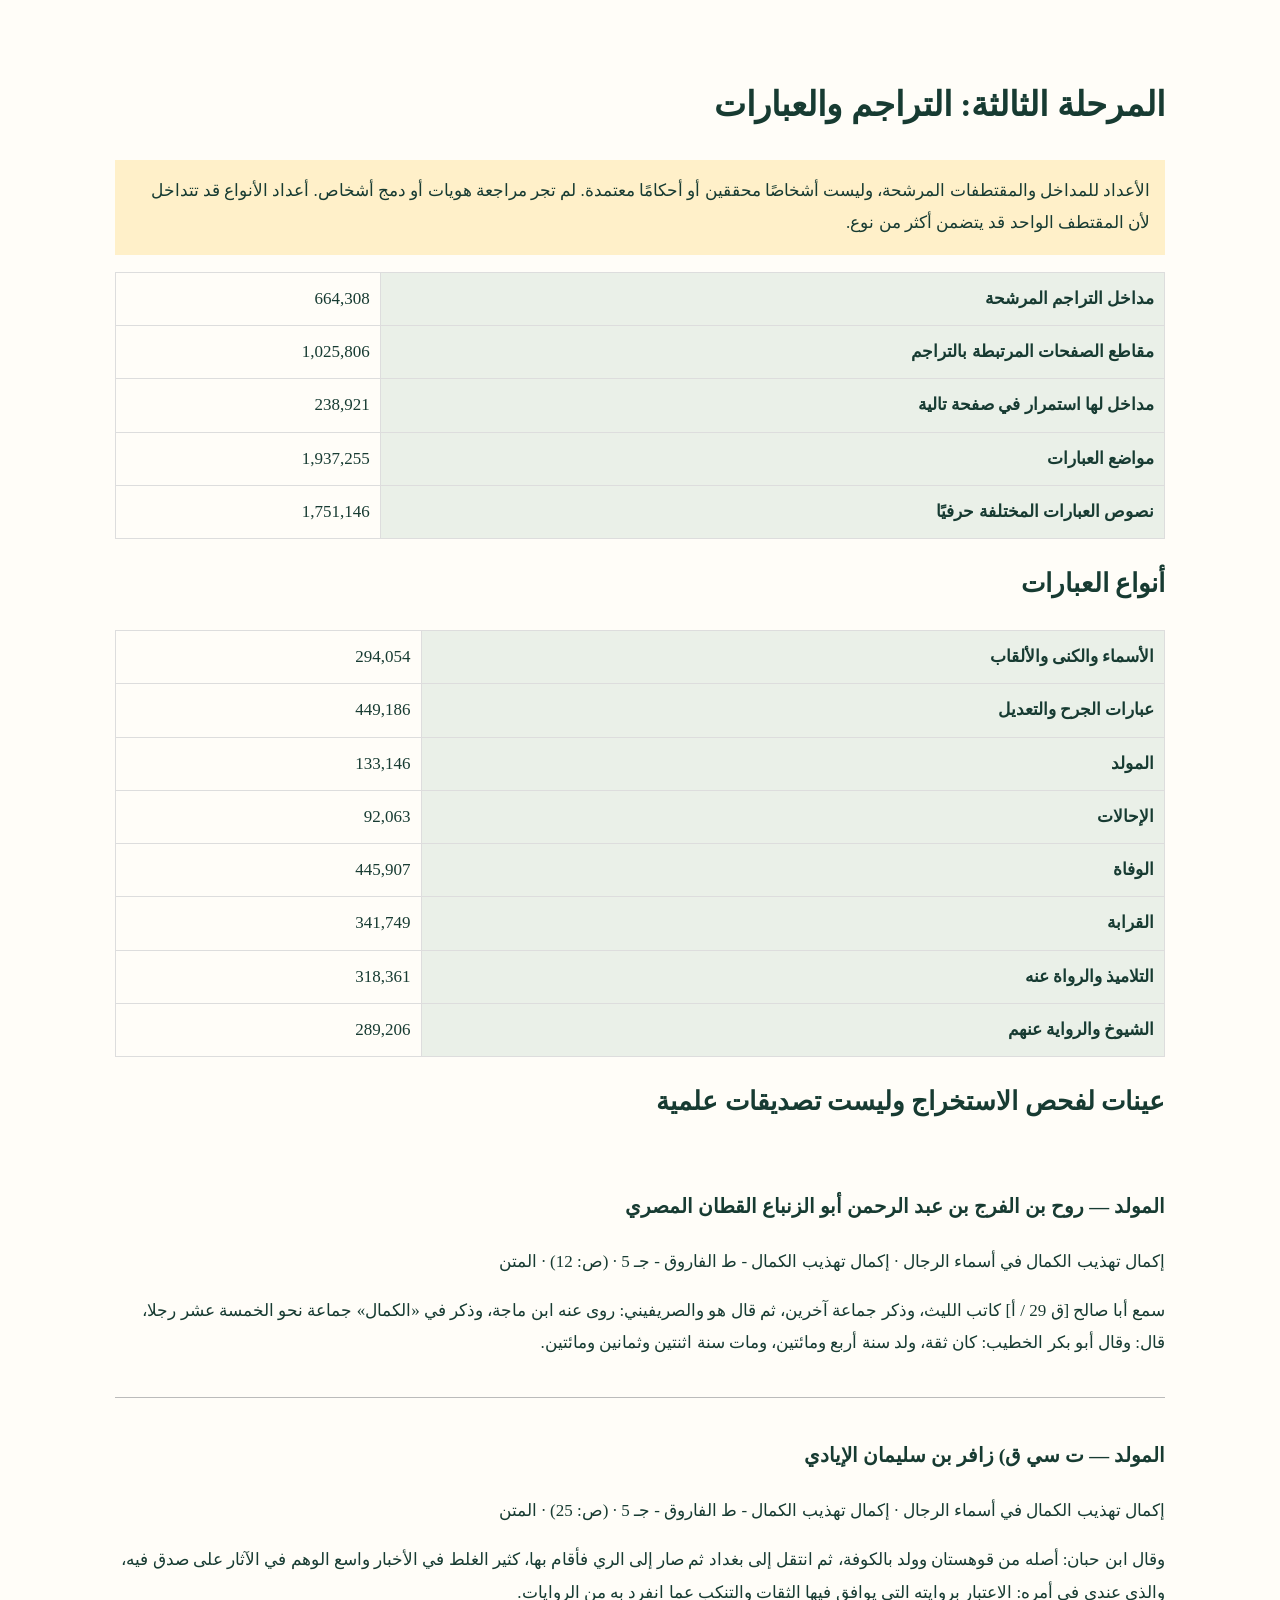
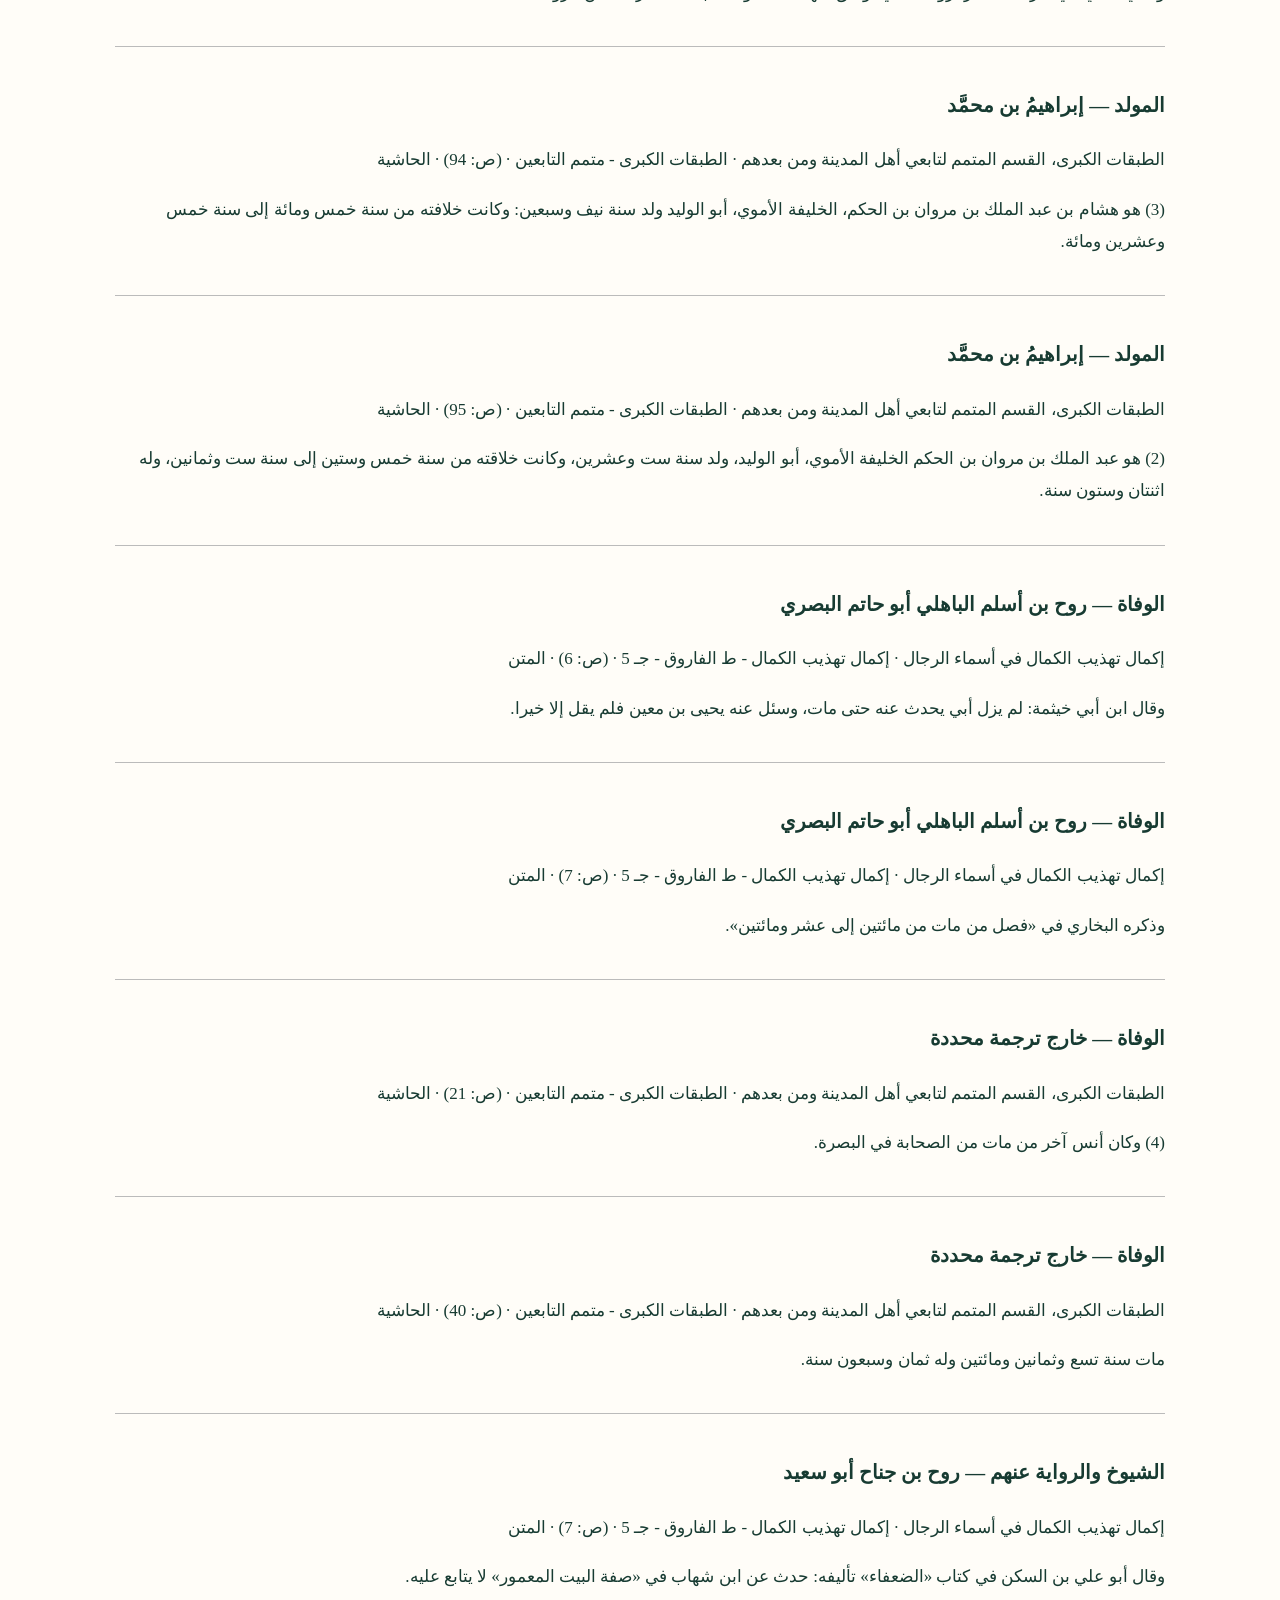
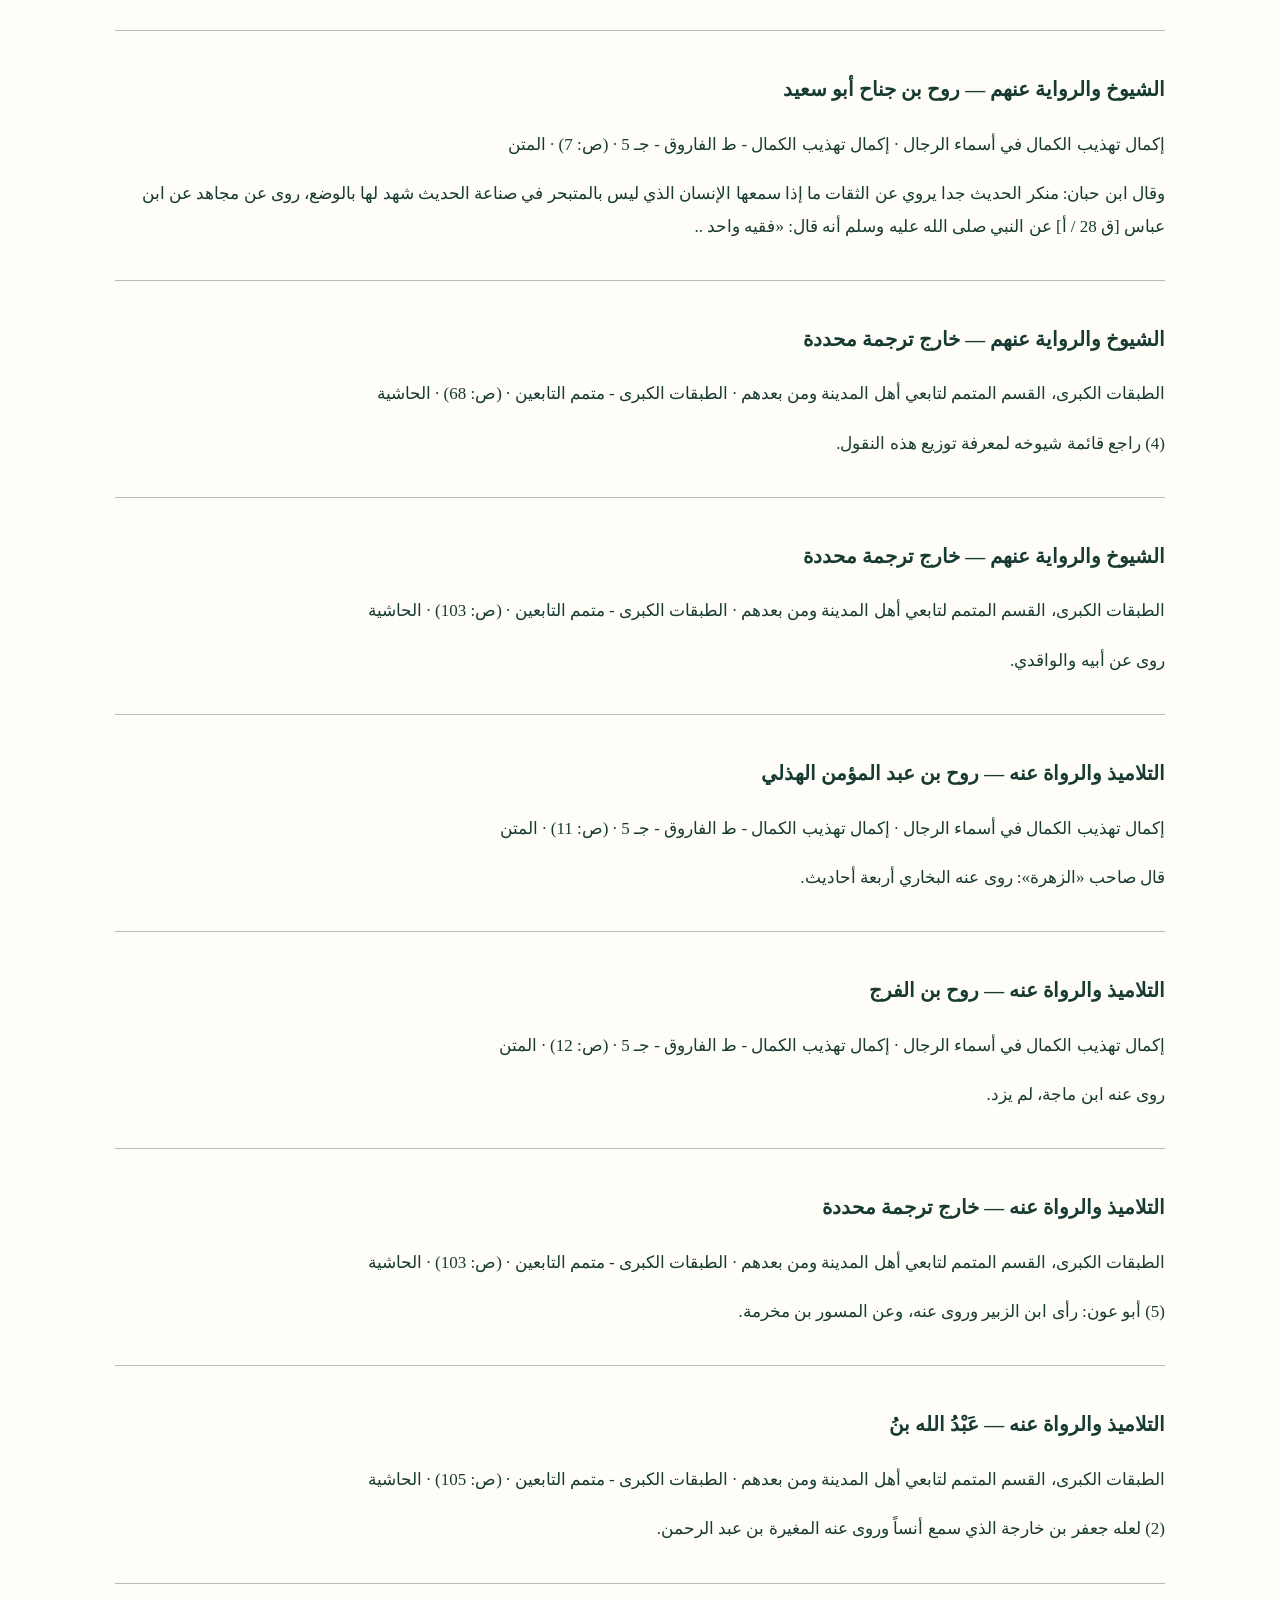
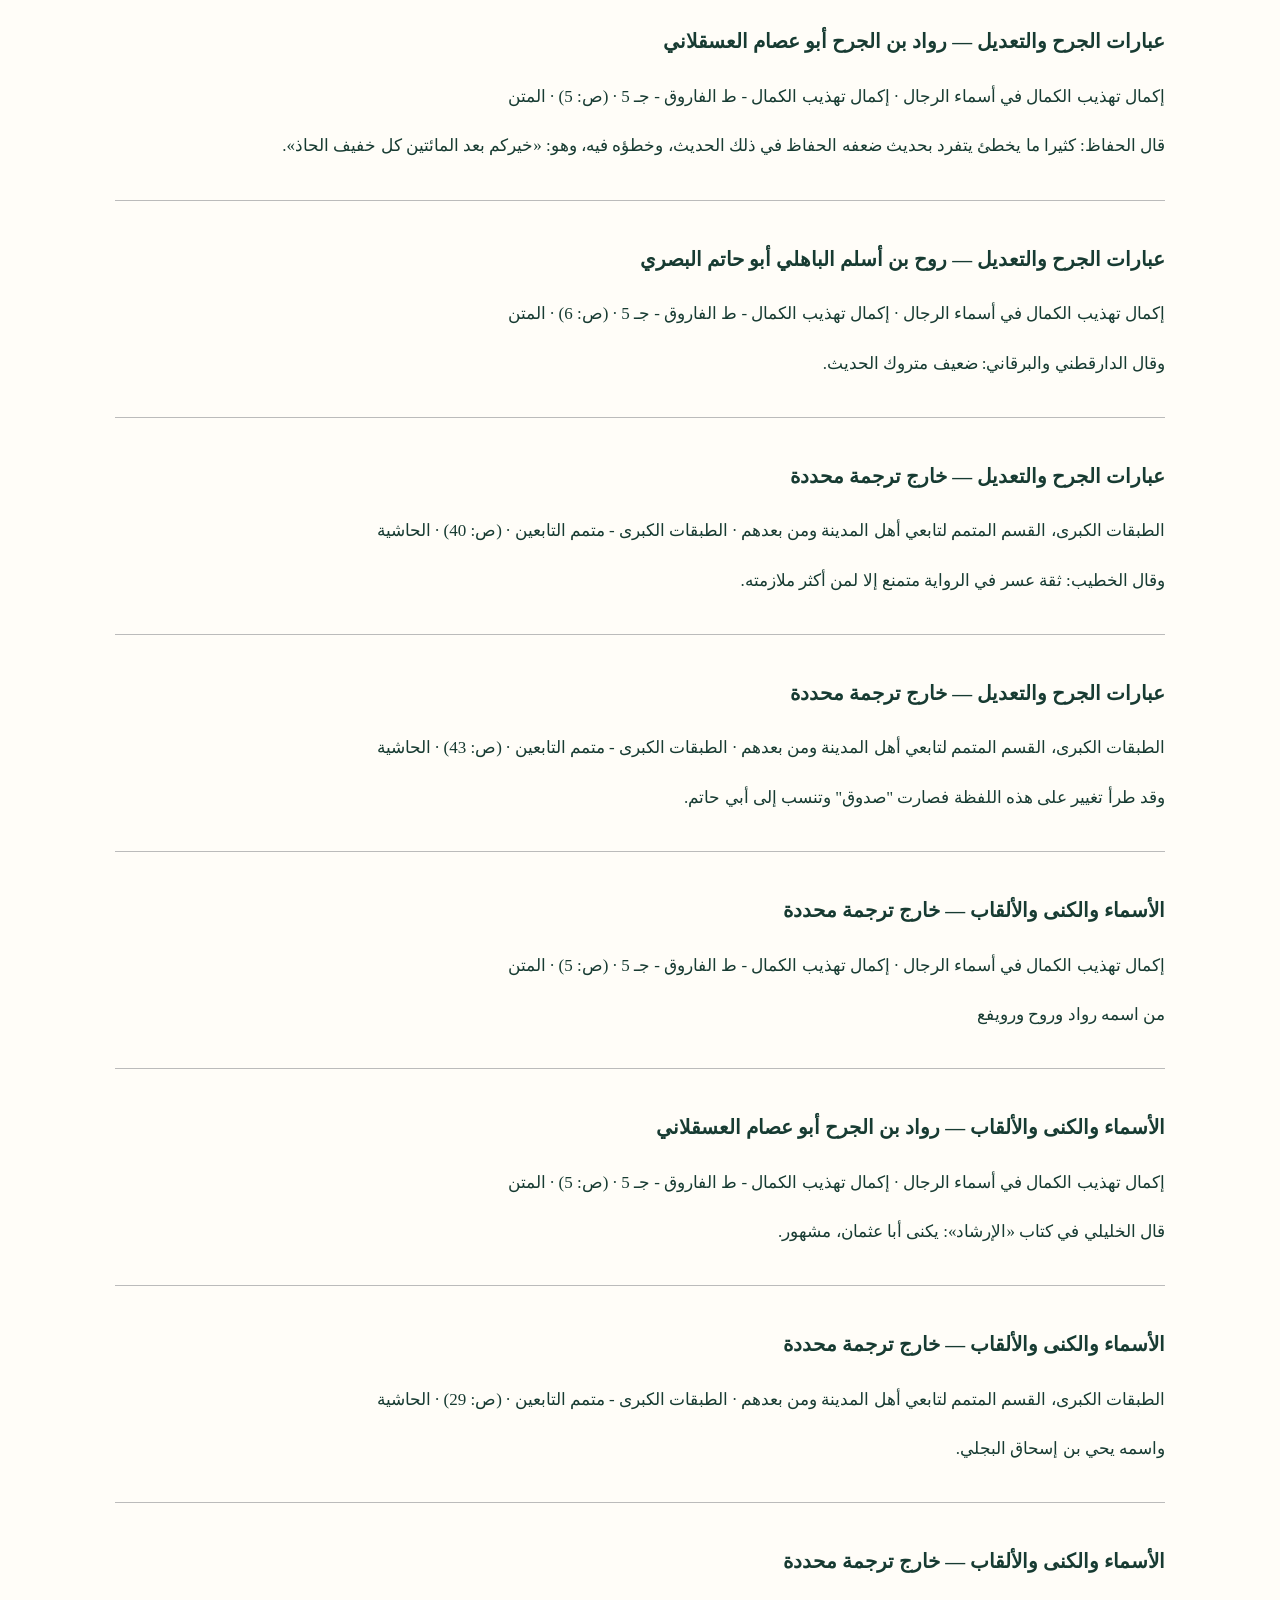
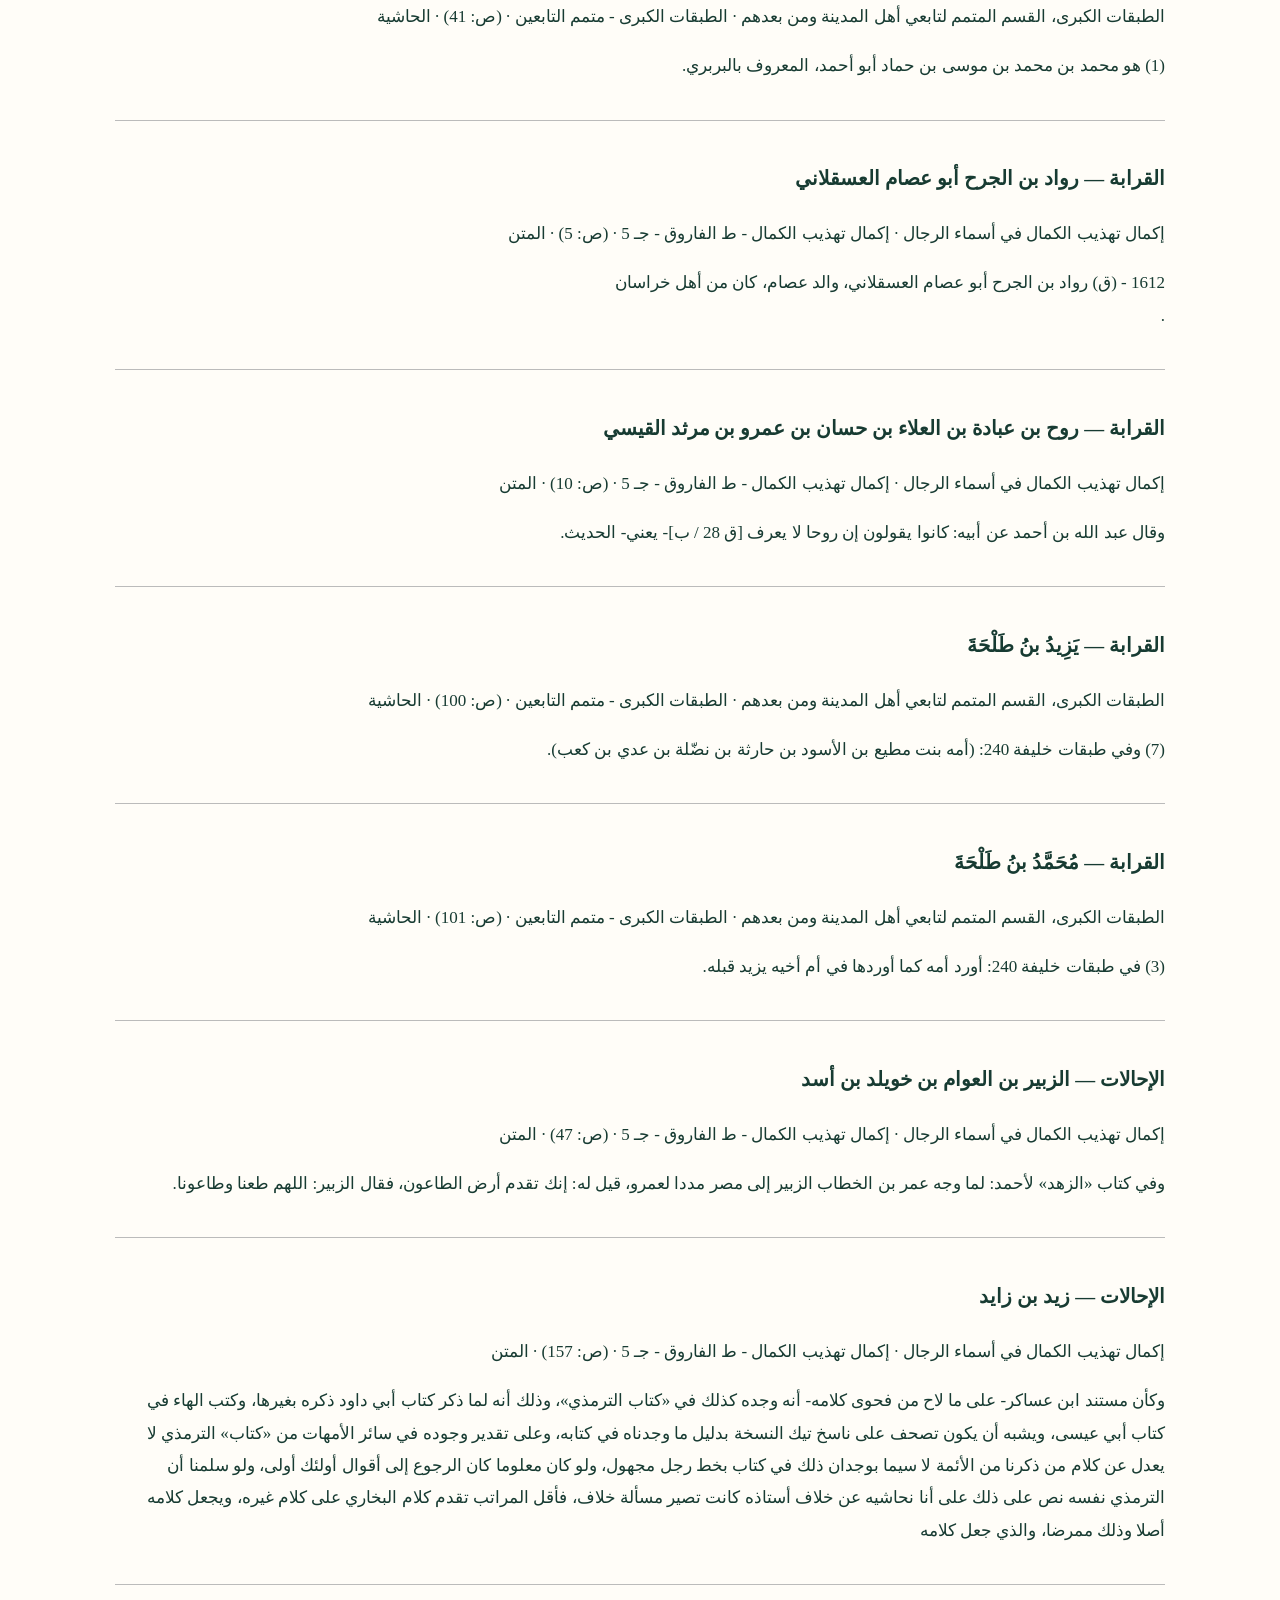
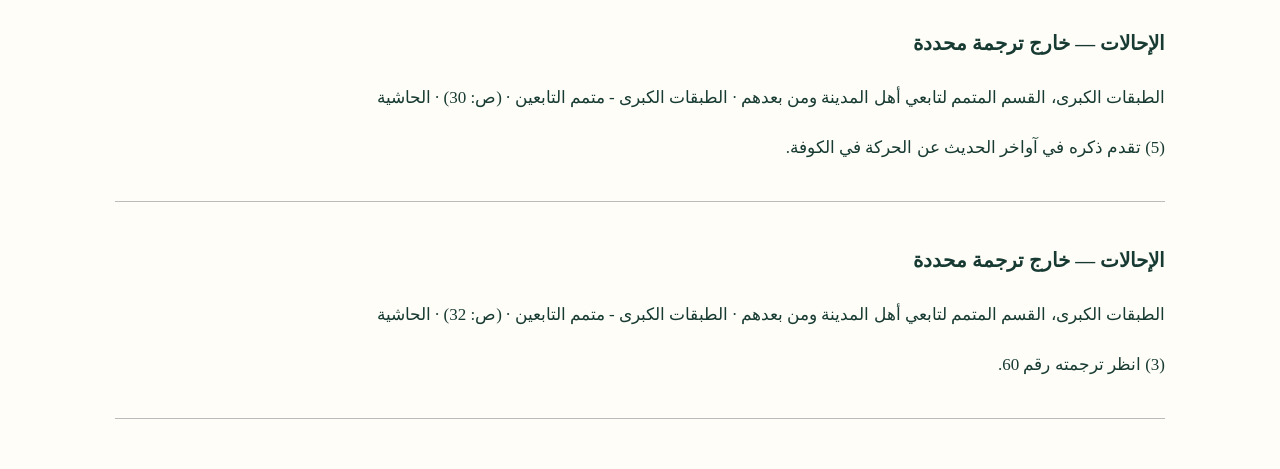
<file: rijal_database/extraction_reports/EXTRACTION_REPORT.html>
<!doctype html><html lang="ar" dir="rtl"><meta charset="utf-8"><title>تقرير استخراج التراجم والعبارات</title><style>body{font:17px/1.9 Tahoma;max-width:1050px;margin:30px auto;padding:20px;background:#fffdf8;color:#173b32}table{border-collapse:collapse;width:100%}td,th{border:1px solid #ddd;padding:10px;text-align:right}th{background:#eaf0e8}article{border-bottom:1px solid #bbb;padding:20px 0}pre{white-space:pre-wrap;font:inherit}.note{background:#fff0c9;padding:15px}</style><h1>المرحلة الثالثة: التراجم والعبارات</h1><p class="note">الأعداد للمداخل والمقتطفات المرشحة، وليست أشخاصًا محققين أو أحكامًا معتمدة. لم تجر مراجعة هويات أو دمج أشخاص. أعداد الأنواع قد تتداخل لأن المقتطف الواحد قد يتضمن أكثر من نوع.</p><table><tr><th>مداخل التراجم المرشحة</th><td>664,308</td></tr><tr><th>مقاطع الصفحات المرتبطة بالتراجم</th><td>1,025,806</td></tr><tr><th>مداخل لها استمرار في صفحة تالية</th><td>238,921</td></tr><tr><th>مواضع العبارات</th><td>1,937,255</td></tr><tr><th>نصوص العبارات المختلفة حرفيًا</th><td>1,751,146</td></tr></table><h2>أنواع العبارات</h2><table><tr><th>الأسماء والكنى والألقاب</th><td>294,054</td></tr><tr><th>عبارات الجرح والتعديل</th><td>449,186</td></tr><tr><th>المولد</th><td>133,146</td></tr><tr><th>الإحالات</th><td>92,063</td></tr><tr><th>الوفاة</th><td>445,907</td></tr><tr><th>القرابة</th><td>341,749</td></tr><tr><th>التلاميذ والرواة عنه</th><td>318,361</td></tr><tr><th>الشيوخ والرواية عنهم</th><td>289,206</td></tr></table><h2>عينات لفحص الاستخراج وليست تصديقات علمية</h2><article><h3>المولد — روح بن الفرج بن عبد الرحمن أبو الزنباع القطان المصري</h3><p>إكمال تهذيب الكمال في أسماء الرجال · إكمال تهذيب الكمال - ط الفاروق - جـ 5 · (ص: 12) · المتن</p><pre>سمع أبا صالح [ق 29 / أ] كاتب الليث، وذكر جماعة آخرين، ثم قال هو والصريفيني: روى عنه ابن ماجة، وذكر في «الكمال» جماعة نحو الخمسة عشر رجلا، قال: وقال أبو بكر الخطيب: كان ثقة، ولد سنة أربع ومائتين، ومات سنة اثنتين وثمانين ومائتين.</pre></article><article><h3>المولد — ت سي ق) زافر بن سليمان الإيادي</h3><p>إكمال تهذيب الكمال في أسماء الرجال · إكمال تهذيب الكمال - ط الفاروق - جـ 5 · (ص: 25) · المتن</p><pre>وقال ابن حبان: أصله من قوهستان وولد بالكوفة، ثم انتقل إلى بغداد ثم صار إلى الري فأقام بها، كثير الغلط في الأخبار واسع الوهم في الآثار على صدق فيه، والذي عندي في أمره: الاعتبار بروايته التي يوافق فيها الثقات والتنكب عما انفرد به من الروايات.</pre></article><article><h3>المولد — إبراهيمُ بن محمَّد</h3><p>الطبقات الكبرى، القسم المتمم لتابعي أهل المدينة ومن بعدهم · الطبقات الكبرى - متمم التابعين · (ص: 94) · الحاشية</p><pre>‌‌(3) هو هشام بن عبد الملك بن مروان بن الحكم، الخليفة الأموي، أبو الوليد ولد سنة نيف وسبعين: وكانت خلافته من سنة خمس ومائة إلى سنة خمس وعشرين ومائة.</pre></article><article><h3>المولد — إبراهيمُ بن محمَّد</h3><p>الطبقات الكبرى، القسم المتمم لتابعي أهل المدينة ومن بعدهم · الطبقات الكبرى - متمم التابعين · (ص: 95) · الحاشية</p><pre>‌‌(2) هو عبد الملك بن مروان بن الحكم الخليفة الأموي، أبو الوليد، ولد سنة ست وعشرين، وكانت خلاقته من سنة خمس وستين إلى سنة ست وثمانين، وله اثنتان وستون سنة.</pre></article><article><h3>الوفاة — روح بن أسلم الباهلي أبو حاتم البصري</h3><p>إكمال تهذيب الكمال في أسماء الرجال · إكمال تهذيب الكمال - ط الفاروق - جـ 5 · (ص: 6) · المتن</p><pre>وقال ابن أبي خيثمة: لم يزل أبي يحدث عنه حتى مات، وسئل عنه يحيى بن معين فلم يقل إلا خيرا.</pre></article><article><h3>الوفاة — روح بن أسلم الباهلي أبو حاتم البصري</h3><p>إكمال تهذيب الكمال في أسماء الرجال · إكمال تهذيب الكمال - ط الفاروق - جـ 5 · (ص: 7) · المتن</p><pre>وذكره البخاري في «فصل من مات من مائتين إلى عشر ومائتين».</pre></article><article><h3>الوفاة — خارج ترجمة محددة</h3><p>الطبقات الكبرى، القسم المتمم لتابعي أهل المدينة ومن بعدهم · الطبقات الكبرى - متمم التابعين · (ص: 21) · الحاشية</p><pre>‌‌(4) وكان أنس آخر من مات من الصحابة في البصرة.</pre></article><article><h3>الوفاة — خارج ترجمة محددة</h3><p>الطبقات الكبرى، القسم المتمم لتابعي أهل المدينة ومن بعدهم · الطبقات الكبرى - متمم التابعين · (ص: 40) · الحاشية</p><pre>مات سنة تسع وثمانين ومائتين وله ثمان وسبعون سنة.</pre></article><article><h3>الشيوخ والرواية عنهم — روح بن جناح أبو سعيد</h3><p>إكمال تهذيب الكمال في أسماء الرجال · إكمال تهذيب الكمال - ط الفاروق - جـ 5 · (ص: 7) · المتن</p><pre>وقال أبو علي بن السكن في كتاب «الضعفاء» تأليفه: حدث عن ابن شهاب في «صفة البيت المعمور» لا يتابع عليه.</pre></article><article><h3>الشيوخ والرواية عنهم — روح بن جناح أبو سعيد</h3><p>إكمال تهذيب الكمال في أسماء الرجال · إكمال تهذيب الكمال - ط الفاروق - جـ 5 · (ص: 7) · المتن</p><pre>وقال ابن حبان: منكر الحديث جدا يروي عن الثقات ما إذا سمعها الإنسان الذي ليس بالمتبحر في صناعة الحديث شهد لها بالوضع، روى عن مجاهد عن ابن عباس [ق 28 / أ] عن النبي صلى الله عليه وسلم أنه قال: «فقيه واحد ..</pre></article><article><h3>الشيوخ والرواية عنهم — خارج ترجمة محددة</h3><p>الطبقات الكبرى، القسم المتمم لتابعي أهل المدينة ومن بعدهم · الطبقات الكبرى - متمم التابعين · (ص: 68) · الحاشية</p><pre>‌‌(4) راجع قائمة شيوخه لمعرفة توزيع هذه النقول.</pre></article><article><h3>الشيوخ والرواية عنهم — خارج ترجمة محددة</h3><p>الطبقات الكبرى، القسم المتمم لتابعي أهل المدينة ومن بعدهم · الطبقات الكبرى - متمم التابعين · (ص: 103) · الحاشية</p><pre>روى عن أبيه والواقدي.</pre></article><article><h3>التلاميذ والرواة عنه — روح بن عبد المؤمن الهذلي</h3><p>إكمال تهذيب الكمال في أسماء الرجال · إكمال تهذيب الكمال - ط الفاروق - جـ 5 · (ص: 11) · المتن</p><pre>قال صاحب «الزهرة»: روى عنه البخاري أربعة أحاديث.</pre></article><article><h3>التلاميذ والرواة عنه — روح بن الفرج</h3><p>إكمال تهذيب الكمال في أسماء الرجال · إكمال تهذيب الكمال - ط الفاروق - جـ 5 · (ص: 12) · المتن</p><pre>روى عنه ابن ماجة، لم يزد.</pre></article><article><h3>التلاميذ والرواة عنه — خارج ترجمة محددة</h3><p>الطبقات الكبرى، القسم المتمم لتابعي أهل المدينة ومن بعدهم · الطبقات الكبرى - متمم التابعين · (ص: 103) · الحاشية</p><pre>‌‌(5) أبو عون: رأى ابن الزبير وروى عنه، وعن المسور بن مخرمة.</pre></article><article><h3>التلاميذ والرواة عنه — عَبْدُ الله بنُ</h3><p>الطبقات الكبرى، القسم المتمم لتابعي أهل المدينة ومن بعدهم · الطبقات الكبرى - متمم التابعين · (ص: 105) · الحاشية</p><pre>‌‌(2) لعله جعفر بن خارجة الذي سمع أنساً وروى عنه المغيرة بن عبد الرحمن.</pre></article><article><h3>عبارات الجرح والتعديل — رواد بن الجرح أبو عصام العسقلاني</h3><p>إكمال تهذيب الكمال في أسماء الرجال · إكمال تهذيب الكمال - ط الفاروق - جـ 5 · (ص: 5) · المتن</p><pre>قال الحفاظ: كثيرا ما يخطئ يتفرد بحديث ضعفه الحفاظ في ذلك الحديث، وخطؤه فيه، وهو: «خيركم بعد المائتين كل خفيف الحاذ».</pre></article><article><h3>عبارات الجرح والتعديل — روح بن أسلم الباهلي أبو حاتم البصري</h3><p>إكمال تهذيب الكمال في أسماء الرجال · إكمال تهذيب الكمال - ط الفاروق - جـ 5 · (ص: 6) · المتن</p><pre>وقال الدارقطني والبرقاني: ضعيف متروك الحديث.</pre></article><article><h3>عبارات الجرح والتعديل — خارج ترجمة محددة</h3><p>الطبقات الكبرى، القسم المتمم لتابعي أهل المدينة ومن بعدهم · الطبقات الكبرى - متمم التابعين · (ص: 40) · الحاشية</p><pre>وقال الخطيب: ثقة عسر في الرواية متمنع إلا لمن أكثر ملازمته.</pre></article><article><h3>عبارات الجرح والتعديل — خارج ترجمة محددة</h3><p>الطبقات الكبرى، القسم المتمم لتابعي أهل المدينة ومن بعدهم · الطبقات الكبرى - متمم التابعين · (ص: 43) · الحاشية</p><pre>وقد طرأ تغيير على هذه اللفظة فصارت &quot;صدوق&quot; وتنسب إلى أبي حاتم.</pre></article><article><h3>الأسماء والكنى والألقاب — خارج ترجمة محددة</h3><p>إكمال تهذيب الكمال في أسماء الرجال · إكمال تهذيب الكمال - ط الفاروق - جـ 5 · (ص: 5) · المتن</p><pre>من اسمه رواد وروح ورويفع</pre></article><article><h3>الأسماء والكنى والألقاب — رواد بن الجرح أبو عصام العسقلاني</h3><p>إكمال تهذيب الكمال في أسماء الرجال · إكمال تهذيب الكمال - ط الفاروق - جـ 5 · (ص: 5) · المتن</p><pre>قال الخليلي في كتاب «الإرشاد»: يكنى أبا عثمان، مشهور.</pre></article><article><h3>الأسماء والكنى والألقاب — خارج ترجمة محددة</h3><p>الطبقات الكبرى، القسم المتمم لتابعي أهل المدينة ومن بعدهم · الطبقات الكبرى - متمم التابعين · (ص: 29) · الحاشية</p><pre>واسمه يحي بن إسحاق البجلي.</pre></article><article><h3>الأسماء والكنى والألقاب — خارج ترجمة محددة</h3><p>الطبقات الكبرى، القسم المتمم لتابعي أهل المدينة ومن بعدهم · الطبقات الكبرى - متمم التابعين · (ص: 41) · الحاشية</p><pre>‌‌(1) هو محمد بن محمد بن موسى بن حماد أبو أحمد، المعروف بالبربري.</pre></article><article><h3>القرابة — رواد بن الجرح أبو عصام العسقلاني</h3><p>إكمال تهذيب الكمال في أسماء الرجال · إكمال تهذيب الكمال - ط الفاروق - جـ 5 · (ص: 5) · المتن</p><pre>‌1612 - (ق) رواد بن الجرح أبو عصام العسقلاني، والد عصام، كان من أهل خراسان
.</pre></article><article><h3>القرابة — روح بن عبادة بن العلاء بن حسان بن عمرو بن مرثد القيسي</h3><p>إكمال تهذيب الكمال في أسماء الرجال · إكمال تهذيب الكمال - ط الفاروق - جـ 5 · (ص: 10) · المتن</p><pre>وقال عبد الله بن أحمد عن أبيه: كانوا يقولون إن روحا لا يعرف [ق 28 / ب]- يعني- الحديث.</pre></article><article><h3>القرابة — يَزِيدُ بنُ طَلْحَةَ</h3><p>الطبقات الكبرى، القسم المتمم لتابعي أهل المدينة ومن بعدهم · الطبقات الكبرى - متمم التابعين · (ص: 100) · الحاشية</p><pre>‌‌(7) وفي طبقات خليفة 240: (أمه بنت مطيع بن الأسود بن حارثة بن نضّلة بن عدي بن كعب).</pre></article><article><h3>القرابة — مُحَمَّدُ بنُ طَلْحَةَ</h3><p>الطبقات الكبرى، القسم المتمم لتابعي أهل المدينة ومن بعدهم · الطبقات الكبرى - متمم التابعين · (ص: 101) · الحاشية</p><pre>‌‌(3) في طبقات خليفة 240: أورد أمه كما أوردها في أم أخيه يزيد قبله.</pre></article><article><h3>الإحالات — الزبير بن العوام بن خويلد بن أسد</h3><p>إكمال تهذيب الكمال في أسماء الرجال · إكمال تهذيب الكمال - ط الفاروق - جـ 5 · (ص: 47) · المتن</p><pre>وفي كتاب «الزهد» لأحمد: لما وجه عمر بن الخطاب الزبير إلى مصر مددا لعمرو، قيل له: إنك تقدم أرض الطاعون، فقال الزبير: اللهم طعنا وطاعونا.</pre></article><article><h3>الإحالات — زيد بن زايد</h3><p>إكمال تهذيب الكمال في أسماء الرجال · إكمال تهذيب الكمال - ط الفاروق - جـ 5 · (ص: 157) · المتن</p><pre>وكأن مستند ابن عساكر- على ما لاح من فحوى كلامه- أنه وجده كذلك في «كتاب الترمذي»، وذلك أنه لما ذكر كتاب أبي داود ذكره بغيرها، وكتب الهاء في كتاب أبي عيسى، ويشبه أن يكون تصحف على ناسخ تيك النسخة بدليل ما وجدناه في كتابه، وعلى تقدير وجوده في سائر الأمهات من «كتاب» الترمذي لا يعدل عن كلام من ذكرنا من الأئمة لا سيما بوجدان ذلك في كتاب بخط رجل مجهول، ولو كان معلوما كان الرجوع إلى أقوال أولئك أولى، ولو سلمنا أن الترمذي نفسه نص على ذلك على أنا نحاشيه عن خلاف أستاذه كانت تصير مسألة خلاف، فأقل المراتب تقدم كلام البخاري على كلام غيره، ويجعل كلامه أصلا وذلك ممرضا، والذي جعل كلامه</pre></article><article><h3>الإحالات — خارج ترجمة محددة</h3><p>الطبقات الكبرى، القسم المتمم لتابعي أهل المدينة ومن بعدهم · الطبقات الكبرى - متمم التابعين · (ص: 30) · الحاشية</p><pre>‌‌(5) تقدم ذكره في آواخر الحديث عن الحركة في الكوفة.</pre></article><article><h3>الإحالات — خارج ترجمة محددة</h3><p>الطبقات الكبرى، القسم المتمم لتابعي أهل المدينة ومن بعدهم · الطبقات الكبرى - متمم التابعين · (ص: 32) · الحاشية</p><pre>‌‌(3) انظر ترجمته رقم 60.</pre></article></html>
</file>
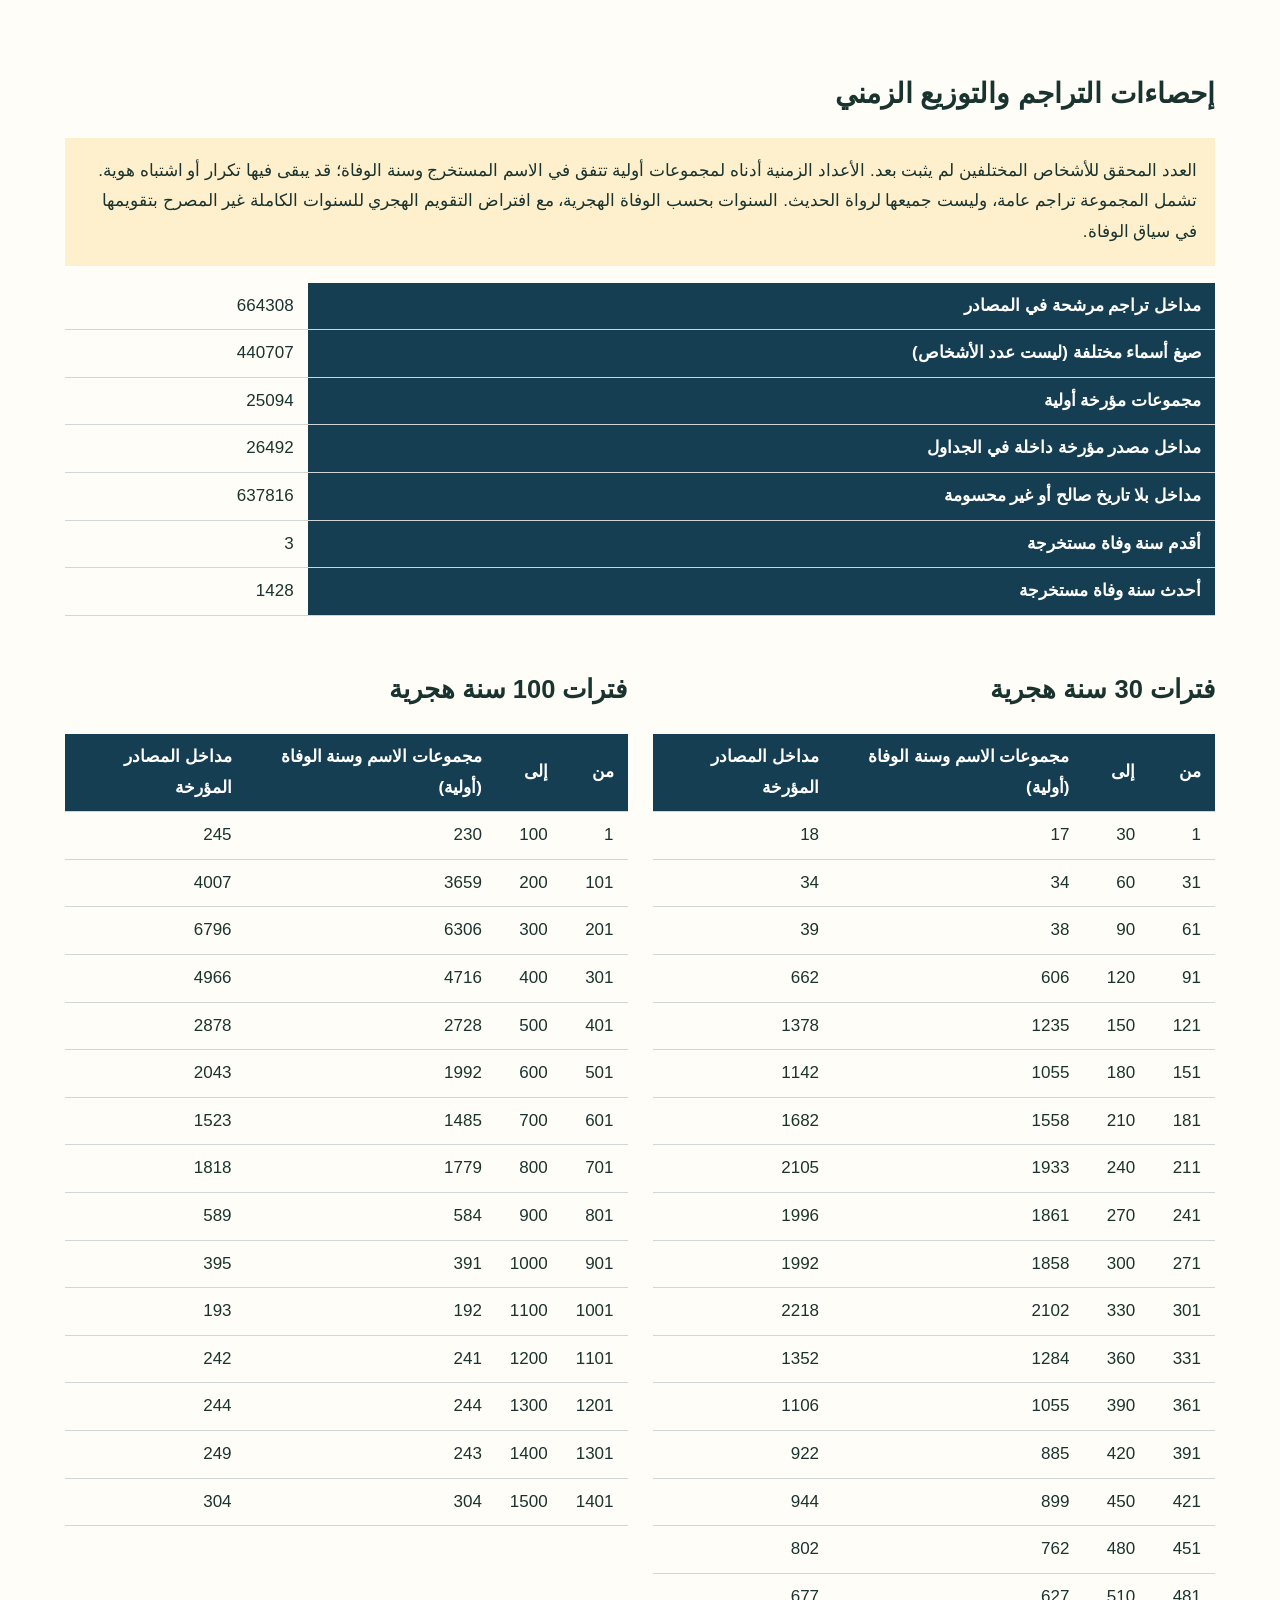
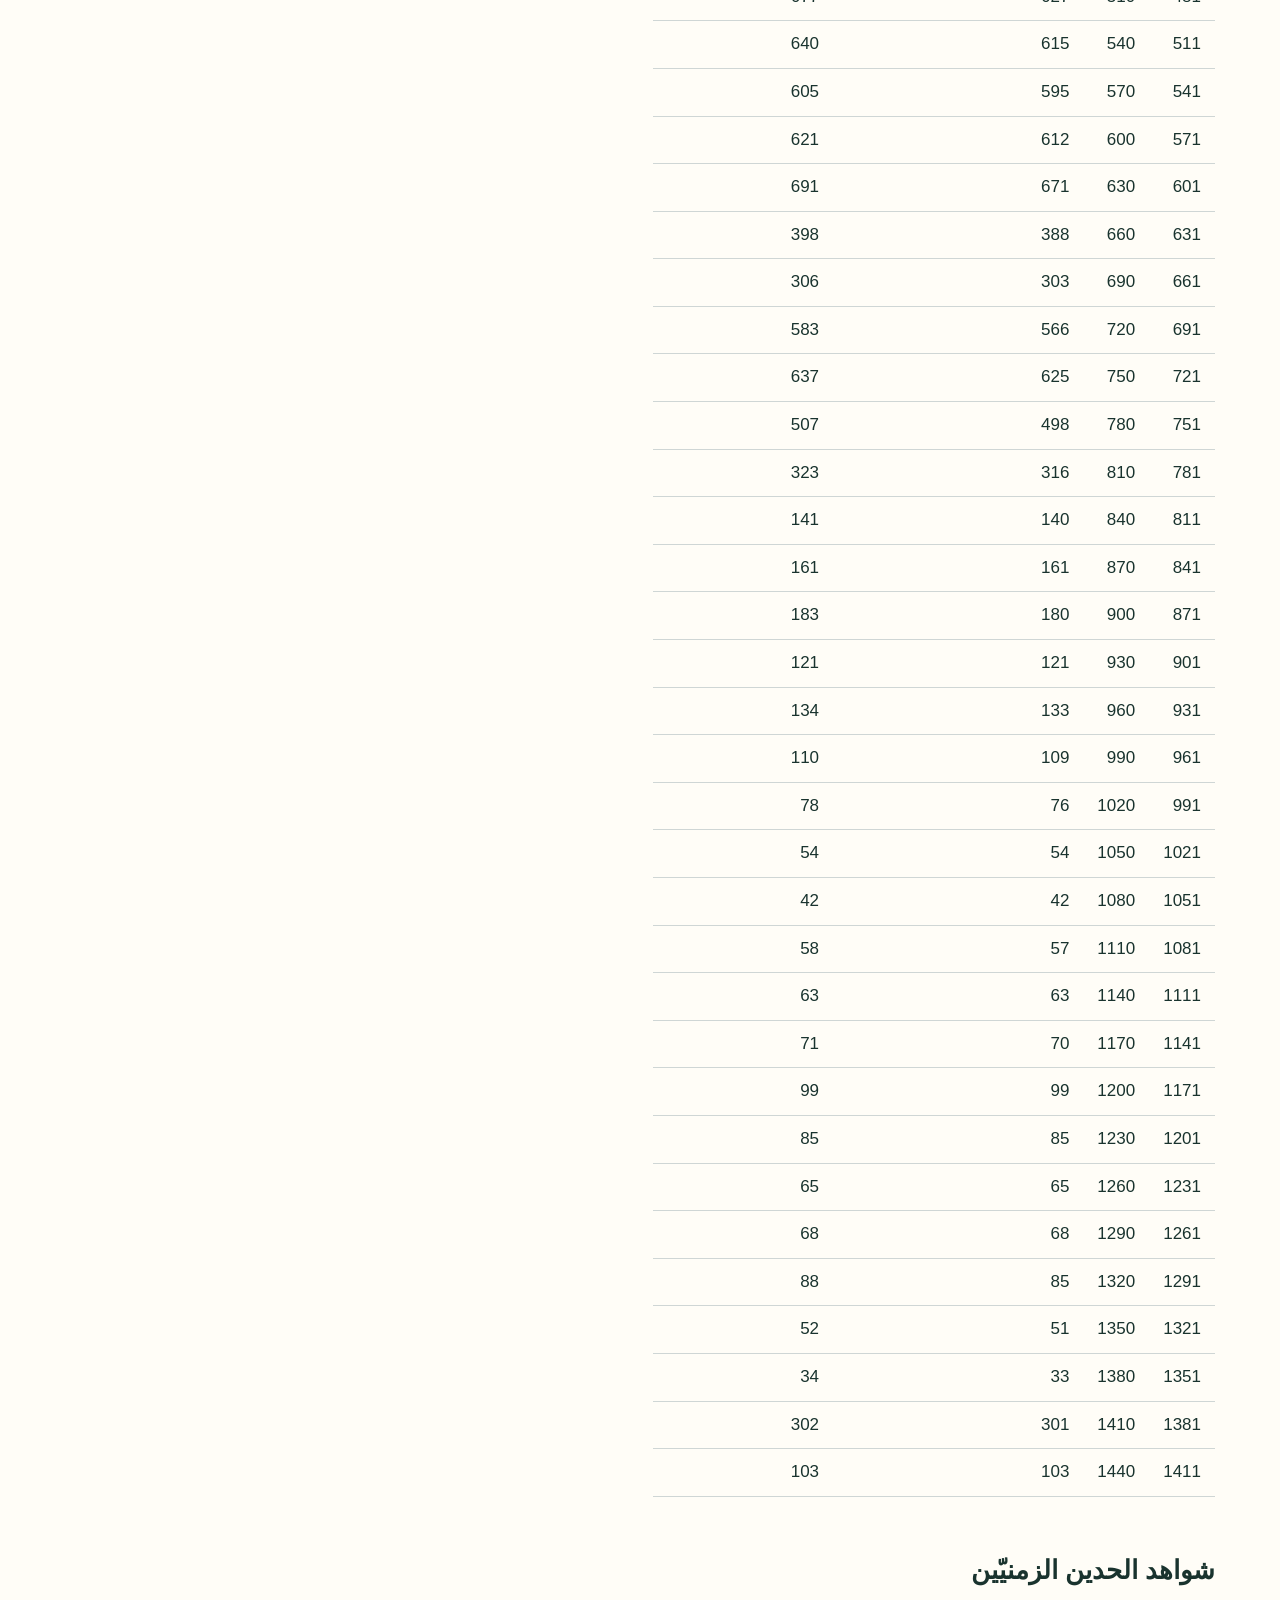
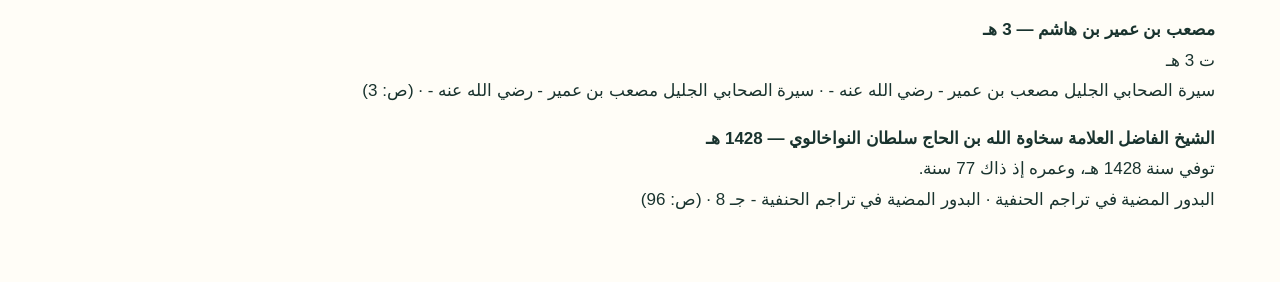
<file: rijal_database/reports/CHRONOLOGY.html>
<!doctype html><html lang="ar" dir="rtl"><meta charset="utf-8"><meta name="viewport" content="width=device-width,initial-scale=1"><title>إحصاءات الرجال والتوزيع الزمني</title><style>body{font:17px/1.8 Tahoma,Arial;margin:30px auto;max-width:1150px;padding:20px;color:#19332e;background:#fffdf7}table{border-collapse:collapse;width:100%;margin-bottom:30px}th{background:#163e53;color:white}td,th{padding:8px 14px;border-bottom:1px solid #cfd6d5;text-align:right}.notice{padding:18px;background:#fff0cd}h1{font-size:28px}.cols{display:grid;grid-template-columns:1fr 1fr;gap:25px}@media(max-width:800px){.cols{display:block}}</style><h1>إحصاءات التراجم والتوزيع الزمني</h1><p class="notice">العدد المحقق للأشخاص المختلفين لم يثبت بعد. الأعداد الزمنية أدناه لمجموعات أولية تتفق في الاسم المستخرج وسنة الوفاة؛ قد يبقى فيها تكرار أو اشتباه هوية. تشمل المجموعة تراجم عامة، وليست جميعها لرواة الحديث. السنوات بحسب الوفاة الهجرية، مع افتراض التقويم الهجري للسنوات الكاملة غير المصرح بتقويمها في سياق الوفاة.</p><table><tr><th>مداخل تراجم مرشحة في المصادر</th><td>664308</td></tr><tr><th>صيغ أسماء مختلفة (ليست عدد الأشخاص)</th><td>440707</td></tr><tr><th>مجموعات مؤرخة أولية</th><td>25094</td></tr><tr><th>مداخل مصدر مؤرخة داخلة في الجداول</th><td>26492</td></tr><tr><th>مداخل بلا تاريخ صالح أو غير محسومة</th><td>637816</td></tr><tr><th>أقدم سنة وفاة مستخرجة</th><td>3</td></tr><tr><th>أحدث سنة وفاة مستخرجة</th><td>1428</td></tr></table><div class="cols"><div><h2>فترات 30 سنة هجرية</h2><table><thead><tr><th>من</th><th>إلى</th><th>مجموعات الاسم وسنة الوفاة (أولية)</th><th>مداخل المصادر المؤرخة</th></tr></thead><tbody><tr><td>1</td><td>30</td><td>17</td><td>18</td></tr><tr><td>31</td><td>60</td><td>34</td><td>34</td></tr><tr><td>61</td><td>90</td><td>38</td><td>39</td></tr><tr><td>91</td><td>120</td><td>606</td><td>662</td></tr><tr><td>121</td><td>150</td><td>1235</td><td>1378</td></tr><tr><td>151</td><td>180</td><td>1055</td><td>1142</td></tr><tr><td>181</td><td>210</td><td>1558</td><td>1682</td></tr><tr><td>211</td><td>240</td><td>1933</td><td>2105</td></tr><tr><td>241</td><td>270</td><td>1861</td><td>1996</td></tr><tr><td>271</td><td>300</td><td>1858</td><td>1992</td></tr><tr><td>301</td><td>330</td><td>2102</td><td>2218</td></tr><tr><td>331</td><td>360</td><td>1284</td><td>1352</td></tr><tr><td>361</td><td>390</td><td>1055</td><td>1106</td></tr><tr><td>391</td><td>420</td><td>885</td><td>922</td></tr><tr><td>421</td><td>450</td><td>899</td><td>944</td></tr><tr><td>451</td><td>480</td><td>762</td><td>802</td></tr><tr><td>481</td><td>510</td><td>627</td><td>677</td></tr><tr><td>511</td><td>540</td><td>615</td><td>640</td></tr><tr><td>541</td><td>570</td><td>595</td><td>605</td></tr><tr><td>571</td><td>600</td><td>612</td><td>621</td></tr><tr><td>601</td><td>630</td><td>671</td><td>691</td></tr><tr><td>631</td><td>660</td><td>388</td><td>398</td></tr><tr><td>661</td><td>690</td><td>303</td><td>306</td></tr><tr><td>691</td><td>720</td><td>566</td><td>583</td></tr><tr><td>721</td><td>750</td><td>625</td><td>637</td></tr><tr><td>751</td><td>780</td><td>498</td><td>507</td></tr><tr><td>781</td><td>810</td><td>316</td><td>323</td></tr><tr><td>811</td><td>840</td><td>140</td><td>141</td></tr><tr><td>841</td><td>870</td><td>161</td><td>161</td></tr><tr><td>871</td><td>900</td><td>180</td><td>183</td></tr><tr><td>901</td><td>930</td><td>121</td><td>121</td></tr><tr><td>931</td><td>960</td><td>133</td><td>134</td></tr><tr><td>961</td><td>990</td><td>109</td><td>110</td></tr><tr><td>991</td><td>1020</td><td>76</td><td>78</td></tr><tr><td>1021</td><td>1050</td><td>54</td><td>54</td></tr><tr><td>1051</td><td>1080</td><td>42</td><td>42</td></tr><tr><td>1081</td><td>1110</td><td>57</td><td>58</td></tr><tr><td>1111</td><td>1140</td><td>63</td><td>63</td></tr><tr><td>1141</td><td>1170</td><td>70</td><td>71</td></tr><tr><td>1171</td><td>1200</td><td>99</td><td>99</td></tr><tr><td>1201</td><td>1230</td><td>85</td><td>85</td></tr><tr><td>1231</td><td>1260</td><td>65</td><td>65</td></tr><tr><td>1261</td><td>1290</td><td>68</td><td>68</td></tr><tr><td>1291</td><td>1320</td><td>85</td><td>88</td></tr><tr><td>1321</td><td>1350</td><td>51</td><td>52</td></tr><tr><td>1351</td><td>1380</td><td>33</td><td>34</td></tr><tr><td>1381</td><td>1410</td><td>301</td><td>302</td></tr><tr><td>1411</td><td>1440</td><td>103</td><td>103</td></tr></tbody></table></div><div><h2>فترات 100 سنة هجرية</h2><table><thead><tr><th>من</th><th>إلى</th><th>مجموعات الاسم وسنة الوفاة (أولية)</th><th>مداخل المصادر المؤرخة</th></tr></thead><tbody><tr><td>1</td><td>100</td><td>230</td><td>245</td></tr><tr><td>101</td><td>200</td><td>3659</td><td>4007</td></tr><tr><td>201</td><td>300</td><td>6306</td><td>6796</td></tr><tr><td>301</td><td>400</td><td>4716</td><td>4966</td></tr><tr><td>401</td><td>500</td><td>2728</td><td>2878</td></tr><tr><td>501</td><td>600</td><td>1992</td><td>2043</td></tr><tr><td>601</td><td>700</td><td>1485</td><td>1523</td></tr><tr><td>701</td><td>800</td><td>1779</td><td>1818</td></tr><tr><td>801</td><td>900</td><td>584</td><td>589</td></tr><tr><td>901</td><td>1000</td><td>391</td><td>395</td></tr><tr><td>1001</td><td>1100</td><td>192</td><td>193</td></tr><tr><td>1101</td><td>1200</td><td>241</td><td>242</td></tr><tr><td>1201</td><td>1300</td><td>244</td><td>244</td></tr><tr><td>1301</td><td>1400</td><td>243</td><td>249</td></tr><tr><td>1401</td><td>1500</td><td>304</td><td>304</td></tr></tbody></table></div></div><h2>شواهد الحدين الزمنيّين</h2><p><b>مصعب بن عمير بن هاشم — 3 هـ</b><br> ت 3 هـ<br>سيرة الصحابي الجليل مصعب بن عمير - رضي الله عنه - · سيرة الصحابي الجليل مصعب بن عمير - رضي الله عنه - · (ص: 3)</p><p><b>الشيخ الفاضل العلامة سخاوة الله بن الحاج سلطان النواخالوي — 1428 هـ</b><br>توفي سنة 1428 هـ، وعمره إذ ذاك 77 سنة.<br>البدور المضية في تراجم الحنفية · البدور المضية في تراجم الحنفية - جـ 8 · (ص: 96)</p></html>
</file>
